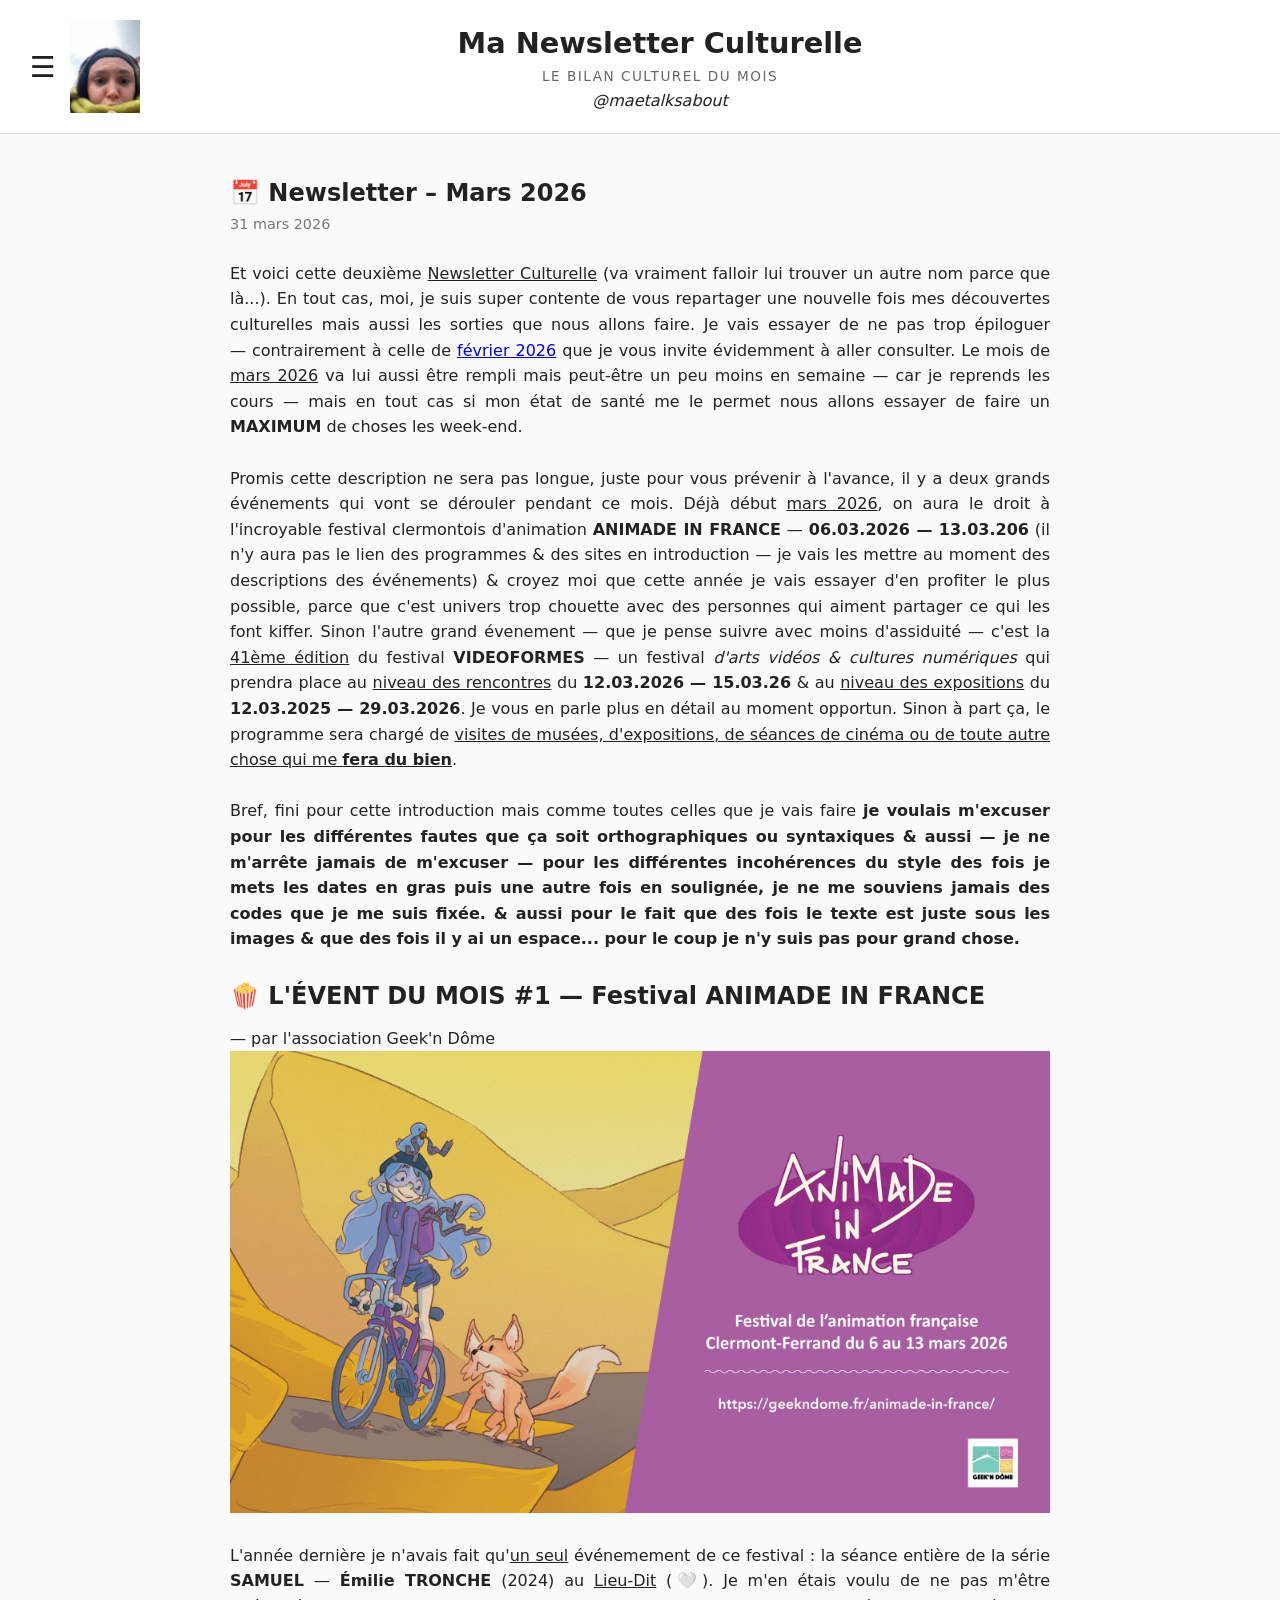
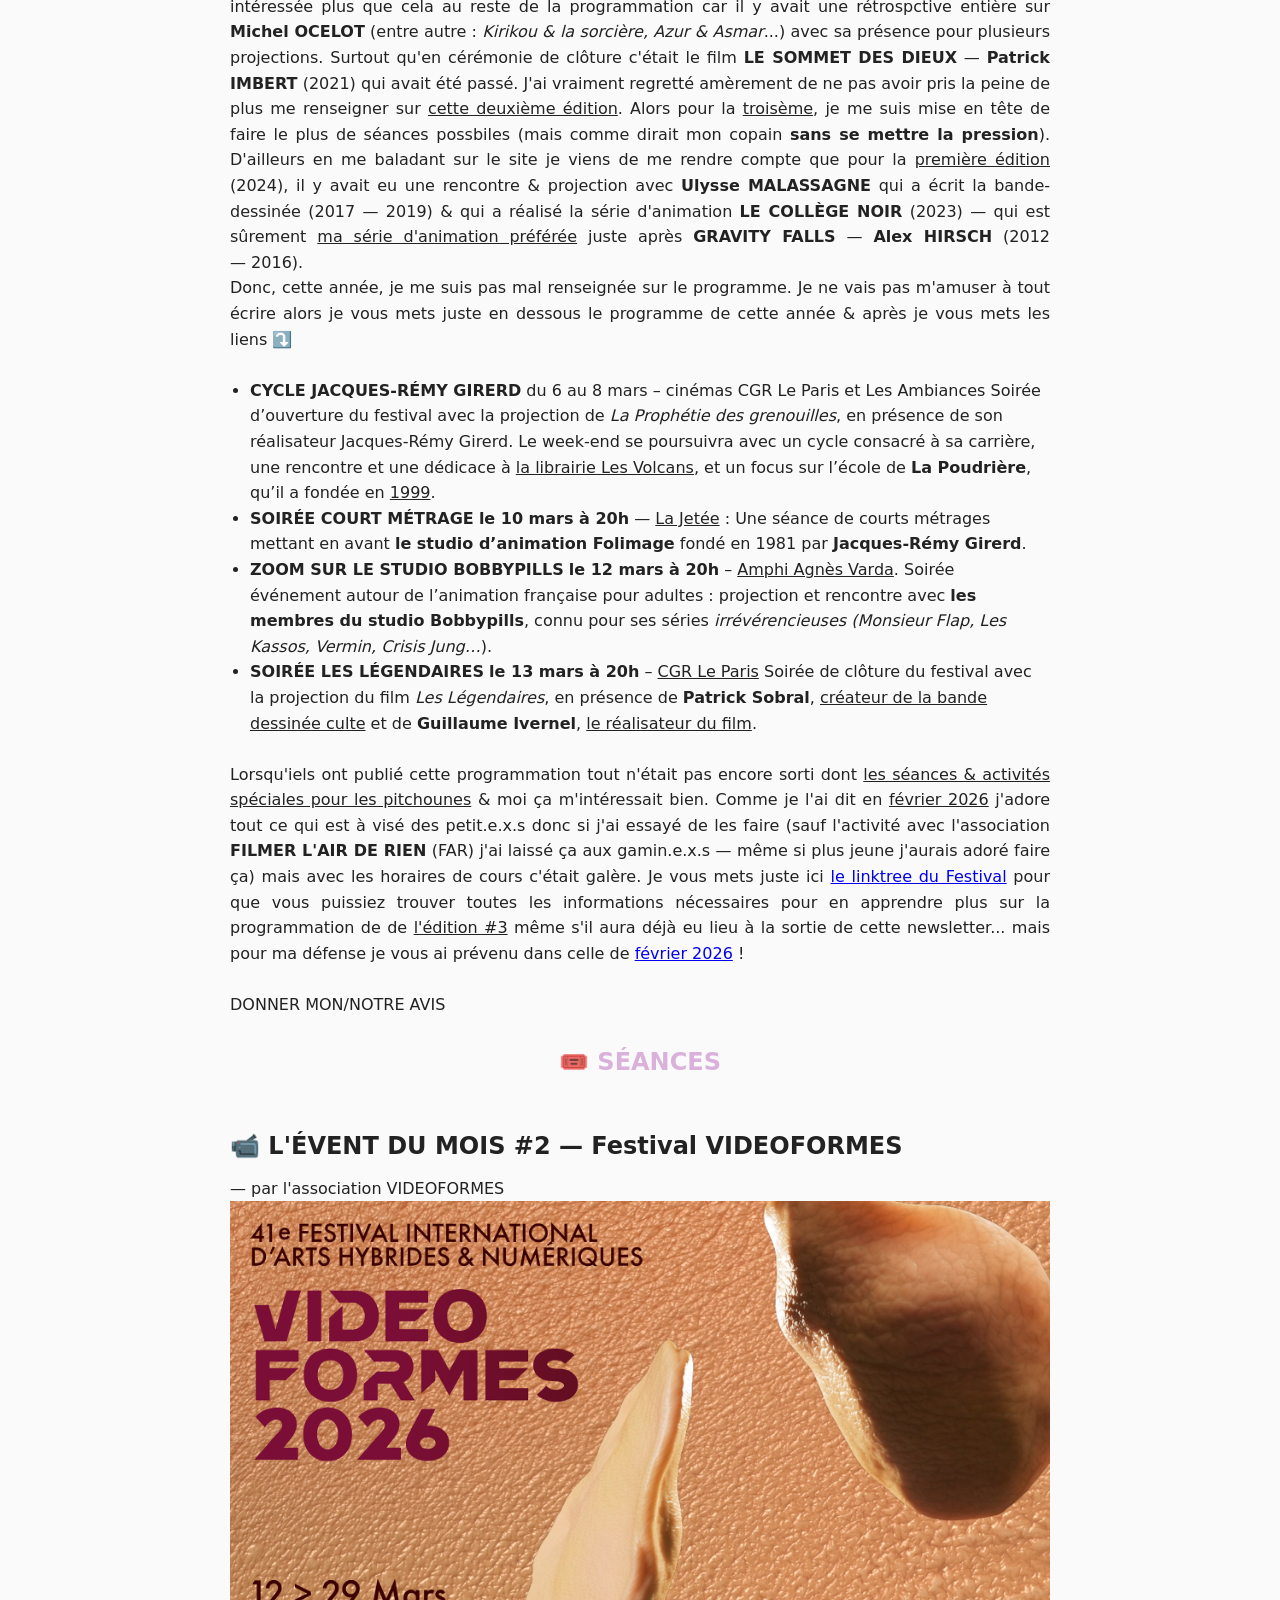
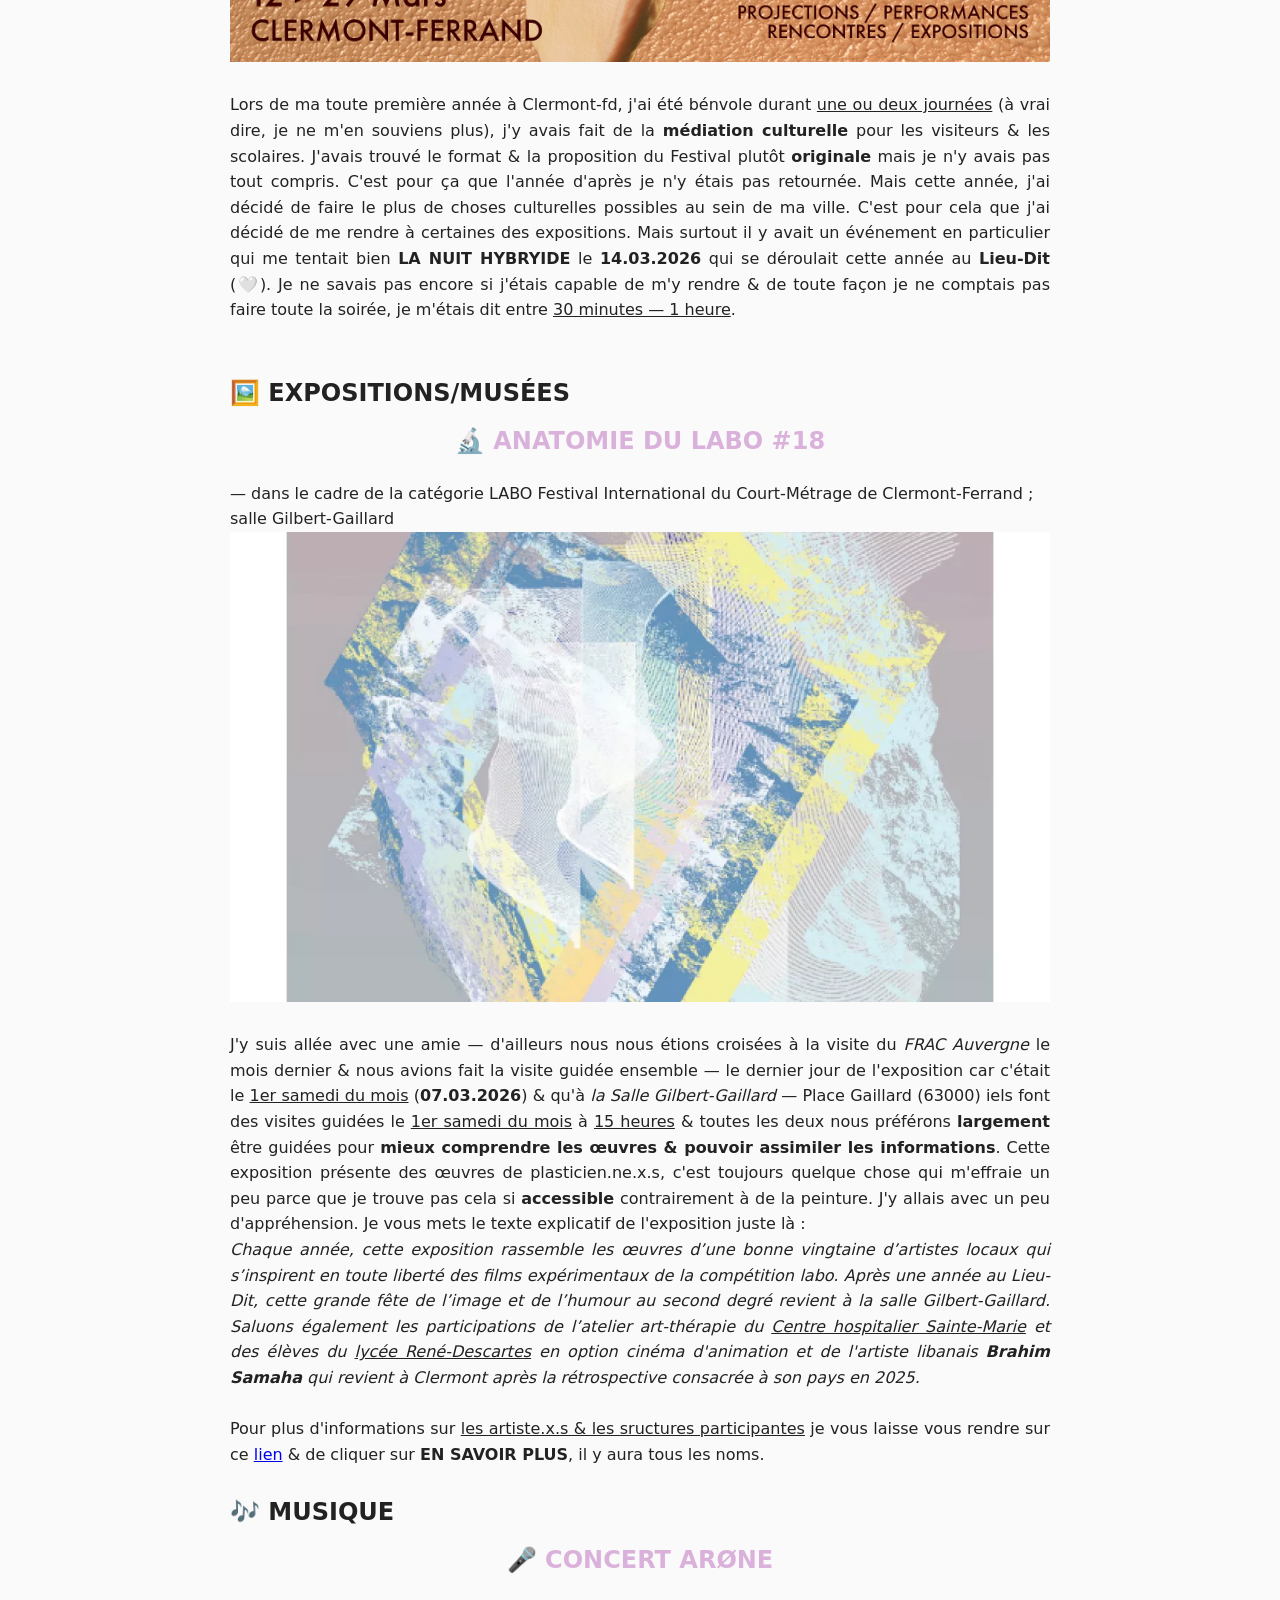
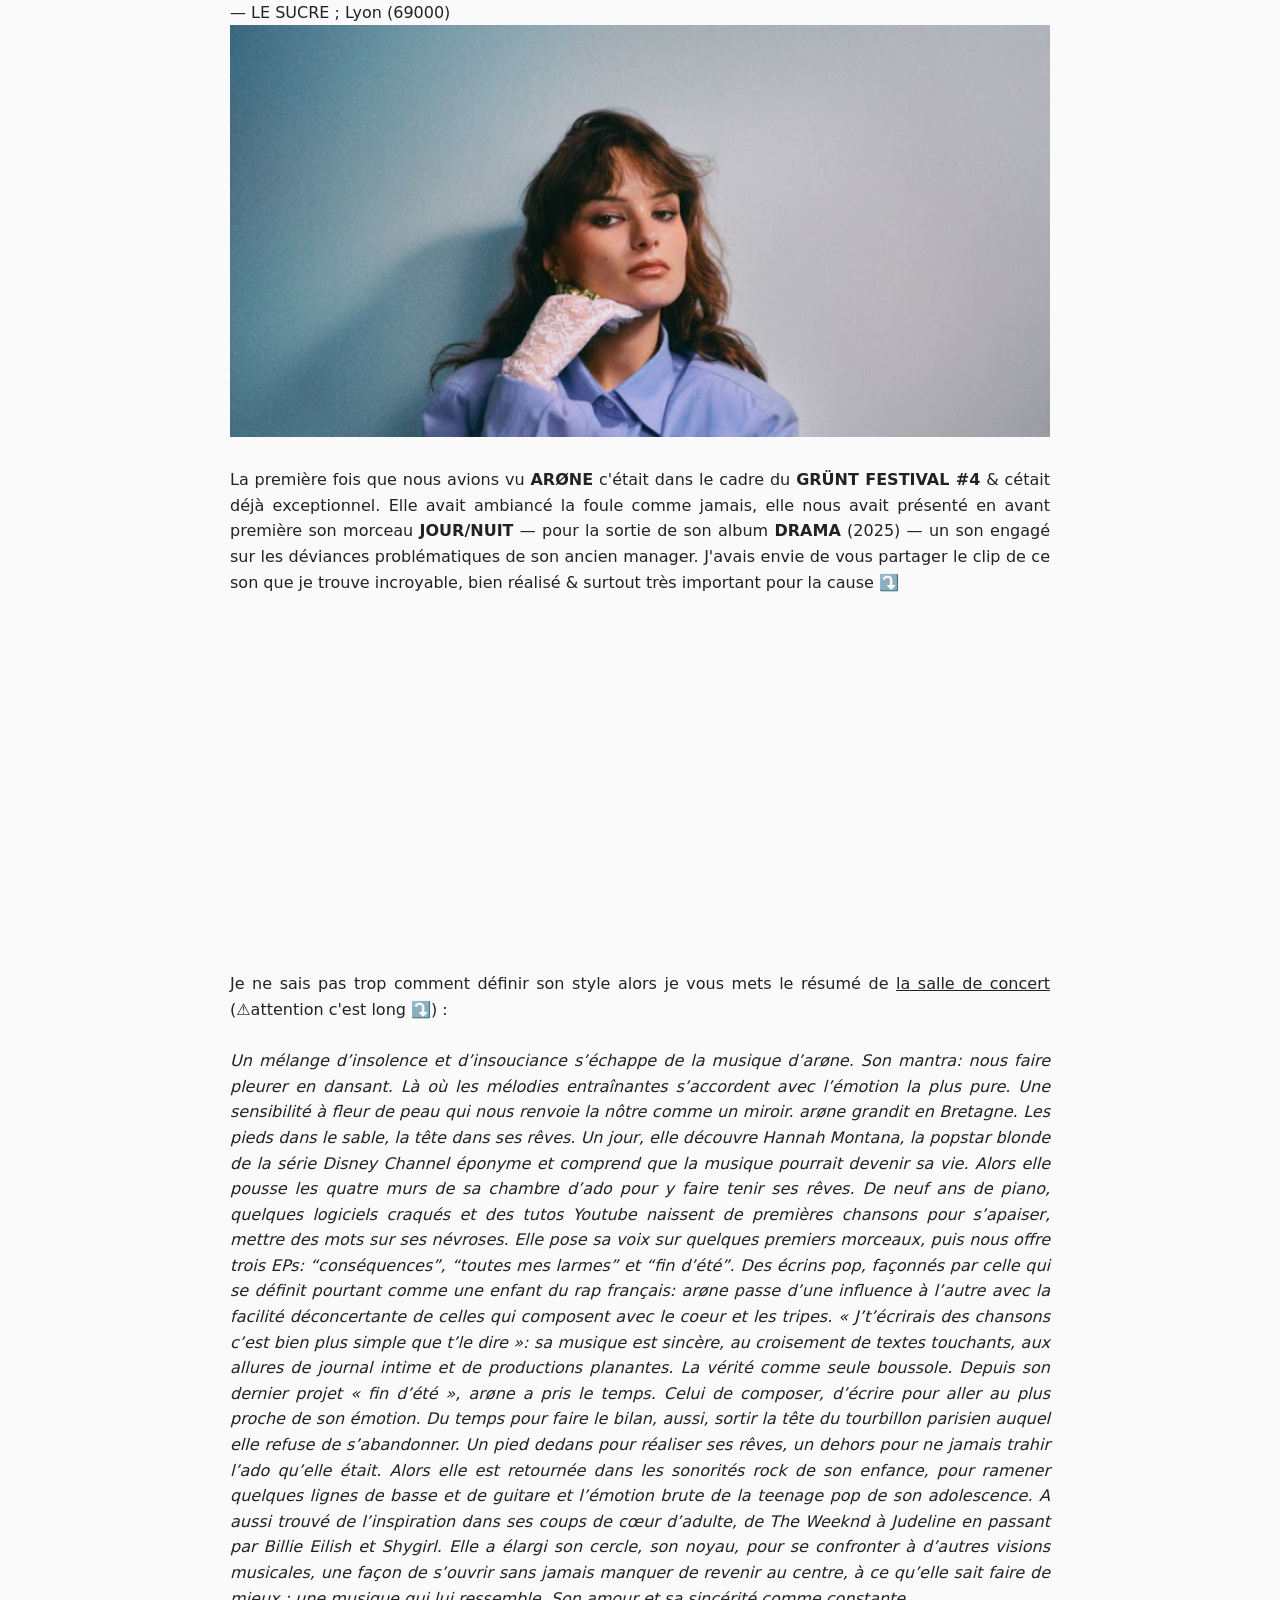
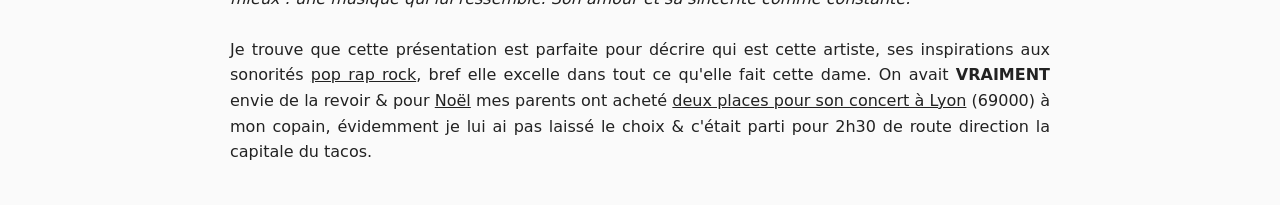
<file: mars.html>
<!DOCTYPE html>
<html lang="fr">
<head>
  <meta charset="UTF-8">
  <title>MARS 2026</title>
  <link rel="stylesheet" href="styles.css">
</head>

<body>

<input type="checkbox" id="menu-toggle">

<header class="header">
  <label for="menu-toggle" class="hamburger">☰</label>

  <img src="images/photo.jpeg" alt="Logo" class="logo">

  <div class="header-text">
    <h1>Ma Newsletter Culturelle</h1>
    <p>Le bilan culturel du mois</p>
    <em>@maetalksabout</em>
  </div>

  <div class="spacer"></div>
</header>

<nav class="archive-menu">
  <h2>Archives</h2>
<a href="index.html"> 2️⃣ Février 2026</a>
</nav>

<main class="content">
  <article>
    <h1>📅 Newsletter – Mars 2026</h1>
    <p class="date">31 mars 2026</p>

<p class="description">Et voici cette deuxième <u>Newsletter Culturelle</u> (va vraiment falloir lui trouver un autre nom parce que là...).
    En tout cas, moi, je suis super contente de vous repartager une nouvelle fois mes découvertes culturelles mais aussi les sorties que nous allons faire.
    Je vais essayer de ne pas trop épiloguer — contrairement à celle de <a href="index.html">février 2026</a> que je vous invite évidemment à aller consulter. 
    Le mois de <u>mars 2026</u> va lui aussi être rempli mais peut-être un peu moins en semaine — car je reprends les cours — mais en tout cas si mon 
    état de santé me le permet nous allons essayer de faire un <strong>MAXIMUM</strong> de choses les week-end. <br><br>
    Promis cette description ne sera pas longue, juste pour vous prévenir à l'avance, il y a deux grands événements qui vont se dérouler pendant ce mois. Déjà début <u>mars 2026</u>, 
    on aura le droit à l'incroyable festival clermontois d'animation <strong>ANIMADE IN FRANCE</strong> — <strong>06.03.2026 — 13.03.206</strong> (il n'y aura pas le lien des programmes & des sites en introduction — je vais les mettre 
    au moment des descriptions des événements) & croyez moi que cette année je vais essayer d'en profiter le plus possible, parce que c'est univers trop chouette avec des personnes qui aiment 
    partager ce qui les font kiffer. Sinon l'autre grand évenement — que je pense suivre avec moins d'assiduité — c'est la <u>41ème édition</u> du festival <strong>VIDEOFORMES</strong> — un festival <em>d'arts vidéos & cultures numériques</em> qui prendra place au <u>niveau des rencontres</u> 
    du <strong>12.03.2026 — 15.03.26</strong> & au <u>niveau des expositions</u> du <strong>12.03.2025 — 29.03.2026</strong>. 
    Je vous en parle plus en détail au moment opportun. Sinon à part ça, le programme sera chargé de <u>visites de musées, d'expositions, de séances de cinéma ou de toute autre chose qui me <strong>fera du bien</strong></u>. <br><br>
    Bref, fini pour cette introduction mais comme toutes celles que je vais faire <strong>je voulais m'excuser pour les différentes fautes que ça soit orthographiques ou syntaxiques & aussi — je ne m'arrête jamais 
        de m'excuser — pour les différentes incohérences du style des fois je mets les dates en gras puis une autre fois en soulignée, je ne me souviens jamais des codes que je me suis fixée. & aussi pour le fait 
        que des fois le texte est juste sous les images & que des fois il y ai un espace... pour le coup je n'y suis pas pour grand chose.
      </strong></p>
<br>
      <h2>🍿 L'ÉVENT DU MOIS #1 — Festival ANIMADE IN FRANCE</h2><p>— par l'association Geek'n Dôme</p>
      <img class="animade" src="./images/animade.jpg">
      <p class="description">L'année dernière je n'avais fait qu'<u>un seul</u> événemement de ce festival : la séance entière de la série <strong>SAMUEL</strong> — <strong>Émilie TRONCHE</strong> (2024) au <u>Lieu-Dit</u> (🤍). 
      Je m'en étais voulu de ne pas m'être intéressée plus que cela au reste de la programmation car il y avait une rétrospctive entière sur <strong>Michel OCELOT</strong> (entre autre : <em>Kirikou & la sorcière, Azur & Asmar</em>...) 
      avec sa présence pour plusieurs projections. Surtout qu'en cérémonie de clôture c'était le film <strong>LE SOMMET DES DIEUX</strong> — <strong>Patrick IMBERT</strong> (2021) qui avait été passé. J'ai 
      vraiment regretté amèrement de ne pas avoir pris la peine de plus me renseigner sur <u>cette deuxième édition</u>. Alors pour la <u>troisème</u>, je me suis mise en tête de faire le plus de séances possbiles (mais comme 
      dirait mon copain <strong>sans se mettre la pression</strong>). D'ailleurs en me baladant sur le site je viens de me rendre compte que pour la <u>première édition</u> (2024), il y avait eu une rencontre & projection avec <strong>Ulysse MALASSAGNE</strong> qui a écrit la bande-dessinée (2017 — 2019) & 
      qui a réalisé la série d'animation <strong>LE COLLÈGE NOIR</strong> (2023) — qui est sûrement <u>ma série d'animation préférée</u> juste après <strong>GRAVITY FALLS</strong> — <strong>Alex HIRSCH</strong> (2012 — 2016). <br>
      Donc, cette année, je me suis pas mal renseignée sur le programme. Je ne vais pas m'amuser à tout écrire alors je vous mets juste en dessous le programme de cette année & après je vous mets les liens ⤵️
      </p>
<br>
      <ul>
        <li><strong>CYCLE JACQUES-RÉMY GIRERD</strong> du 6 au 8 mars – cinémas CGR Le Paris et Les Ambiances
        Soirée d’ouverture du festival avec la projection de <em>La Prophétie des grenouilles</em>, en présence de son réalisateur Jacques-Rémy Girerd. Le week-end se poursuivra avec un cycle consacré à sa carrière, une rencontre et une dédicace 
        à <u>la librairie Les Volcans</u>, et un focus sur l’école de <strong>La Poudrière</strong>, qu’il a fondée en <u>1999</u>.
        <li><strong>SOIRÉE COURT MÉTRAGE</strong> <strong>le 10 mars à 20h</strong> — <u>La Jetée</u> : Une séance de courts métrages mettant en avant <strong>le studio d’animation Folimage</strong> fondé en 1981 par <strong>Jacques-Rémy Girerd</strong>.</li>
        <li><strong>ZOOM SUR LE STUDIO BOBBYPILLS</strong> <strong>le 12 mars à 20h</strong> – <u>Amphi Agnès Varda</u>. Soirée événement autour de l’animation française pour adultes : projection et rencontre avec <strong>les membres du studio Bobbypills</strong>, connu pour ses séries <em>irrévérencieuses (Monsieur Flap, Les Kassos, Vermin, Crisis Jung…</em>).</li>
        <li><strong>SOIRÉE LES LÉGENDAIRES</strong> <strong>le 13 mars à 20h</strong> – <u>CGR Le Paris</u> Soirée de clôture du festival avec la projection du film <em>Les Légendaires</em>, en présence de <strong>Patrick Sobral</strong>, <u>créateur de la bande dessinée culte</u> et de <strong>Guillaume Ivernel</strong>, <u>le réalisateur du film</u>.</li>
      </ul>
      <br>
<p class="description">Lorsqu'iels ont publié cette programmation tout n'était pas encore sorti dont <u>les séances & activités spéciales pour les pitchounes</u> & moi ça m'intéressait bien. 
Comme je l'ai dit en <u>février 2026</u> j'adore tout ce qui est à visé des petit.e.x.s donc si j'ai essayé de les faire (sauf l'activité avec l'association <strong>FILMER L'AIR DE RIEN</strong> (FAR)
j'ai laissé ça aux gamin.e.x.s — même si plus jeune j'aurais adoré faire ça) mais avec les horaires de cours c'était galère. Je vous mets juste ici <a href="https://linktr.ee/animadeinfrance?utm_source=ig&utm_medium=social&utm_content=link_in_bio&fbclid=PAZXh0bgNhZW0CMTEAc3J0YwZhcHBfaWQMMjU2MjgxMDQwNTU4AAGnknjVyeQLL4YGmicqZoXr1onYQ_YjU_OmXJOMMmSInbHcNIM11Ma1IJbiZnc_aem_QrAj5SW0i0T2o4HEZj6ibw">le linktree du Festival</a> pour 
que vous puissiez trouver toutes les informations nécessaires pour en apprendre plus sur la programmation de de <u>l'édition #3</u> même s'il aura déjà eu lieu à la sortie de cette newsletter... mais pour 
ma défense je vous ai prévenu dans celle de <a href="fevrier.html">février 2026</a> !<br><br>
DONNER MON/NOTRE AVIS</p>
<br>
<h1 class="categorie">🎟️ SÉANCES</h1>

<br>
<h2>📹 L'ÉVENT DU MOIS #2 — Festival VIDEOFORMES</h2><p>— par l'association VIDEOFORMES</p>
<img class="videoformes" src="./images/videoformes.png">
<p class="description">Lors de ma toute première année à Clermont-fd, j'ai été bénvole durant <u>une ou deux journées</u> (à vrai dire, je ne m'en souviens plus), j'y avais fait de la <strong>médiation culturelle</strong> pour les visiteurs & les scolaires. 
J'avais trouvé le format & la proposition du Festival plutôt <strong>originale</strong> mais je n'y avais pas tout compris. C'est pour ça que l'année d'après je n'y étais pas retournée. Mais cette année, j'ai décidé de faire le plus de choses culturelles possibles 
au sein de ma ville. C'est pour cela que j'ai décidé de me rendre à certaines des expositions. Mais surtout il y avait un événement en particulier qui me tentait bien <strong>LA NUIT HYBRYIDE</strong> le <strong>14.03.2026</strong> qui se déroulait cette année au <strong>Lieu-Dit</strong> (🤍). 
Je ne savais pas encore si j'étais capable de m'y rendre & de toute façon je ne comptais pas faire toute la soirée, je m'étais dit entre <u>30 minutes — 1 heure</u>. </p>
<br><br>

<h2>🖼️ EXPOSITIONS/MUSÉES</h2>
<h1 class="categorie">🔬 ANATOMIE DU LABO #18</h1><p> — dans le cadre de la catégorie LABO Festival International du Court-Métrage de Clermont-Ferrand ; salle Gilbert-Gaillard</p>
<img class="anatomie" src="./images/anatomie.png">
<p class="description">J'y suis allée avec une amie — d'ailleurs nous nous étions croisées à la visite du <em>FRAC Auvergne</em> le mois dernier & nous avions fait la visite guidée ensemble — le dernier jour de l'exposition car c'était le <u>1er samedi du mois</u> (<strong>07.03.2026</strong>) & qu'à <em>la Salle Gilbert-Gaillard</em> — Place Gaillard (63000) iels
    font des visites guidées le <u>1er samedi du mois</u> à <u>15 heures</u> & toutes les deux nous préférons <strong>largement</strong> être guidées pour <strong>mieux comprendre les œuvres & pouvoir assimiler les informations</strong>. Cette exposition présente des œuvres de plasticien.ne.x.s, c'est toujours quelque chose qui 
    m'effraie un peu parce que je trouve pas cela si <strong>accessible</strong> contrairement à de la peinture. J'y allais avec un peu d'appréhension. Je vous mets le texte explicatif de l'exposition juste là :<br> <em>Chaque année, cette exposition rassemble les œuvres d’une bonne vingtaine d’artistes locaux qui s’inspirent en toute liberté des films expérimentaux de la compétition labo. 
    Après une année au Lieu-Dit, cette grande fête de l’image et de l’humour au second degré revient à la salle Gilbert-Gaillard. Saluons également les participations de l’atelier art-thérapie du <u>Centre hospitalier Sainte-Marie</u> et des élèves du <u>lycée René-Descartes</u> en option cinéma d'animation et de l'artiste libanais <strong>Brahim Samaha</strong> qui revient à Clermont après la rétrospective 
    consacrée à son pays en 2025.</em><br><br>Pour plus d'informations sur <u>les artiste.x.s & les sructures participantes</u> je vous laisse vous rendre sur ce <a href="https://clermont-ferrand.fr/agenda/anatomie-du-labo18">lien</a> & de cliquer sur <strong>EN SAVOIR PLUS</strong>, il y aura tous les noms.</p>
<br>
  <h2>🎶 MUSIQUE</h2>  
  <h1 class="categorie">🎤 CONCERT ARØNE</h1><p> — LE SUCRE ; Lyon (69000)</p>
<img class="arone" src="./images/arone.png">
<p class="description">La première fois que nous avions vu <strong>ARØNE</strong> c'était dans le cadre du <strong>GRÜNT FESTIVAL #4</strong> & cétait déjà exceptionnel. 
Elle avait ambiancé la foule comme jamais, elle nous avait présenté en avant première son morceau <strong>JOUR/NUIT</strong> — pour la sortie de son album <strong>DRAMA</strong> (2025) — un son 
engagé sur les déviances problématiques de son ancien manager. J'avais envie de vous partager le clip de ce son que je trouve incroyable, bien réalisé & surtout très important pour la cause ⤵️ </p>
<div class="video">   
    <iframe width="560" height="315" src="https://www.youtube.com/embed/JrafwXqCtuo?si=4QfbizZ2MhHEBYll" title="YouTube video player" frameborder="0" allow="accelerometer; autoplay; clipboard-write; encrypted-media; gyroscope; picture-in-picture; web-share" referrerpolicy="strict-origin-when-cross-origin" allowfullscreen></iframe> 
</div>
<p class="description"><br><br>Je ne sais pas trop comment définir son style alors je vous mets le résumé de <u>la salle de concert</u> (⚠️attention c'est long ⤵️) :<br><br>
<em>Un mélange d’insolence et d’insouciance s’échappe de la musique d’arøne. Son mantra: nous faire pleurer en dansant. Là où les mélodies entraînantes s’accordent avec l’émotion la plus pure. Une sensibilité à fleur de peau qui nous renvoie la nôtre comme un miroir.
arøne grandit en Bretagne. Les pieds dans le sable, la tête dans ses rêves. Un jour, elle découvre Hannah Montana, la popstar blonde de la série Disney Channel éponyme et comprend que la musique pourrait devenir sa vie. Alors elle pousse les quatre murs de sa chambre d’ado pour y faire tenir ses rêves. De neuf ans de piano, quelques logiciels craqués et des tutos Youtube naissent de premières chansons pour s’apaiser, mettre des mots sur ses névroses. Elle pose sa voix sur quelques premiers morceaux, puis nous offre trois EPs: “conséquences”, “toutes mes larmes” et “fin d’été”.
Des écrins pop, façonnés par celle qui se définit pourtant comme une enfant du rap français: arøne passe d’une influence à l’autre avec la facilité déconcertante de celles qui composent avec le coeur et les tripes. « J’t’écrirais des chansons c’est bien plus simple que t’le dire »: sa musique est sincère, au croisement de textes touchants, aux allures de journal intime et de productions planantes. La vérité comme seule boussole. Depuis son dernier projet « fin d’été », arøne a pris le temps. Celui de composer, d’écrire pour aller au plus proche de son émotion. Du temps pour faire 
le bilan, aussi, sortir la tête du tourbillon parisien auquel elle refuse de s’abandonner. Un pied dedans pour réaliser ses rêves, un dehors pour ne jamais trahir l’ado qu’elle était. Alors elle est retournée dans les sonorités rock de son enfance, pour ramener quelques lignes de basse et de guitare et l’émotion brute de la teenage pop de son adolescence. A aussi trouvé de l’inspiration dans ses coups de cœur d’adulte, de The Weeknd à Judeline en passant par Billie Eilish et Shygirl. Elle a élargi son cercle, son noyau, pour se confronter à d’autres visions musicales, une façon de 
s’ouvrir sans jamais manquer de revenir au centre, à ce qu’elle sait faire de mieux : une musique qui lui ressemble. Son amour et sa sincérité comme constante.</em> <br><br>
Je trouve que cette présentation est parfaite pour décrire qui est cette artiste, ses inspirations aux sonorités <u>pop rap rock</u>, bref elle excelle dans tout ce qu'elle fait cette dame. On avait <strong>VRAIMENT</strong> envie de la revoir & pour 
<u>Noël</u> mes parents ont acheté <u>deux places pour son concert à Lyon</u> (69000) à mon copain, évidemment je lui ai pas laissé le choix & c'était parti pour 2h30 de route direction la capitale du 
tacos. </p>

  </article>
</main>

</body>
</html>
</file>
<file: styles.css>
* {
  margin: 0;
  padding: 0;
  box-sizing: border-box;
  font-family: system-ui, -apple-system, BlinkMacSystemFont, sans-serif;
}

body {
  background-color: #fafafa;
  color: #222;
  line-height: 1.6;
}

#menu-toggle {
  display: none;
}

.header {
  display: grid;
  grid-template-columns: 40px 80px 1fr 80px;
  align-items: center;

  padding: 20px 30px;
  background-color: white;
  border-bottom: 1px solid #ddd;
  position: relative;
  z-index: 1001;
}

.hamburger {
  font-size: 1.8rem;
  cursor: pointer;
  user-select: none;
}

.logo {
  width: 70px;
  height: auto;
}

.header-text {
  text-align: center;
}

.header-text h1 {
  font-size: 1.8rem;
  font-weight: 600;
}

.header-text p {
  font-size: 0.85rem;
  letter-spacing: 1.5px;
  color: #666;
  text-transform: uppercase;
}

/* Colonne fantôme pour équilibrer */
.header-spacer {
  width: 70px;
}

.archive-menu {
  position: fixed;
  top: 0;
  left: -300px;
  width: 280px;
  height: 100vh;

  background-color: white;
  border-right: 1px solid #ddd;
  padding: 90px 20px 20px;

  transition: left 0.3s ease;
  z-index: 1000;
}

#menu-toggle:checked ~ .archive-menu {
  left: 0;
}

.archive-menu h2 {
  font-size: 1.2rem;
  margin-bottom: 15px;
}

.archive-menu ul {
  list-style: none;
}

.archive-menu li {
  margin-bottom: 10px;
}

.archive-menu a {
  text-decoration: none;
  color: #333;
}

.archive-menu a:hover {
  text-decoration: underline;
}

.content {
  padding: 40px 20px;
}

.content article {
  max-width: 820px;
  margin: auto;
}

.content h2 {
  margin-bottom: 10px;
}

.date {
  display: block;
  font-size: 0.9rem;
  color: #777;
  margin-bottom: 25px;
}

.content h3 {
  margin-top: 30px;
  margin-bottom: 10px;
}

.content ul {
  margin-left: 20px;
}

@media (max-width: 768px) {
  .header {
    grid-template-columns: 40px 60px 1fr 60px;
    padding: 15px 20px;
  }

  .logo {
    width: 55px;
  }

  .header-text h1 {
    font-size: 1.5rem;
  }
}

.description {
    text-align: justify;
}

.categorie {
    text-align: center;
    margin-bottom: 20px;
    color: #DAB1DA
}



.ntm {
    display: block;
    margin: auto;
    width: 100%;
    height: auto;
}

.bouffe {
  margin-bottom: 0px;
}

.hamnet {
    display: block;
    margin: auto;
    width: 100%;
    height: auto;
}

.fract {
    display: block;
    margin: auto;
    width: 100%;
    height: auto;
}

.osblc {
  display: block;
    margin: auto;
    width: 100%;
    height: auto;
}

.QRDB {
    display: block;
    margin: auto;
    width: 100%;
    height: auto;
}

.NELVAR {
    display: block;
    margin: auto;
    width: 100%;
    height: auto;
}

.invivo2 {
    display: block;
    margin: auto;
    width: 100%;
    height: auto;
}

.food {
    display: block;
    margin: auto;
    width: 50%;
    height: auto;
    transform: rotate(-90deg);
}

.entredeux {
    display: block;
    margin: auto;
    width: 50%;
    height: auto;
    margin-bottom: 30px;
}

.rando  {
    display: block;
    margin: auto;
    width: 70%;
    height: auto;
}

.bavette {
    display: block;
    margin: auto;
    width: 50%;
    height: auto;
    margin-bottom: 30px;
}

.marty {
    display: block;
    margin: auto;
    width: 100%;
    height: auto;
    margin-bottom: 30px;
}

.hurlevant{
    display: block;
    margin: auto;
    width: 100%;
    height: auto;
    margin-bottom: 30px;
}

.cinefac {
    display: block;
    margin: auto;
    width: 100%;
    height: auto;
    margin-bottom: 30px;
}

.tobe  {
    display: block;
    margin: auto;
    width: 100%;
    height: auto;
    margin-bottom: 30px;
}

.expo  {
    display: block;
    margin: auto;
    width: 100%;
    height: auto;
    margin-bottom: 30px;
}

.guimet  {
    display: block;
    margin: auto;
    width: 100%;
    height: auto;
    margin-bottom: 30px;
}

.animade  {
    display: block;
    margin: auto;
    width: 100%;
    height: auto;
    margin-bottom: 30px;
}

.prog2  {
    display: block;
    margin: auto;
    width: 50%;
    height: auto;
    margin-bottom: 30px;
}

.anatomie  {
    display: block;
    margin: auto;
    width:100%;
    height: auto;
    margin-bottom: 30px;
}

.arone  {
    display: block;
    margin: auto;
    width:100%;
    height: auto;
    margin-bottom: 30px;
}

.video {
  display: flex;
  justify-content: center;
  margin-top: 10px;
}

.videoformes {
    display: block;
    margin: auto;
    width:100%;
    height: auto;
    margin-bottom: 30px;
}

.osblcxqrdb {
    display: block;
    margin: auto;
    width: 100%;
    height: auto;
    margin-bottom: 30px;
}

.papa {
    display: block;
    margin: auto;
    width: 50%;
    height: auto;
    margin-bottom: 30px;
}

.guimet {
    display: block;
    margin: auto;
    width: 100%;
    height: auto;
    margin-bottom: 30px;
}

.resistance {
    display: block;
    margin: auto;
    width: 100%;
    height: auto;
    margin-bottom: 30px;
}

.enfer {
    display: block;
    margin: auto;
    width: 100%;
    height: auto;
    margin-bottom: 30px;
}

.star {
    display: block;
    margin: auto;
    width: 100%;
    height: auto;
    margin-bottom: 30px;
}

.solo {
    display: block;
    margin: auto;
    width: 100%;
    height: auto;
    margin-bottom: 30px;
}
</file>
